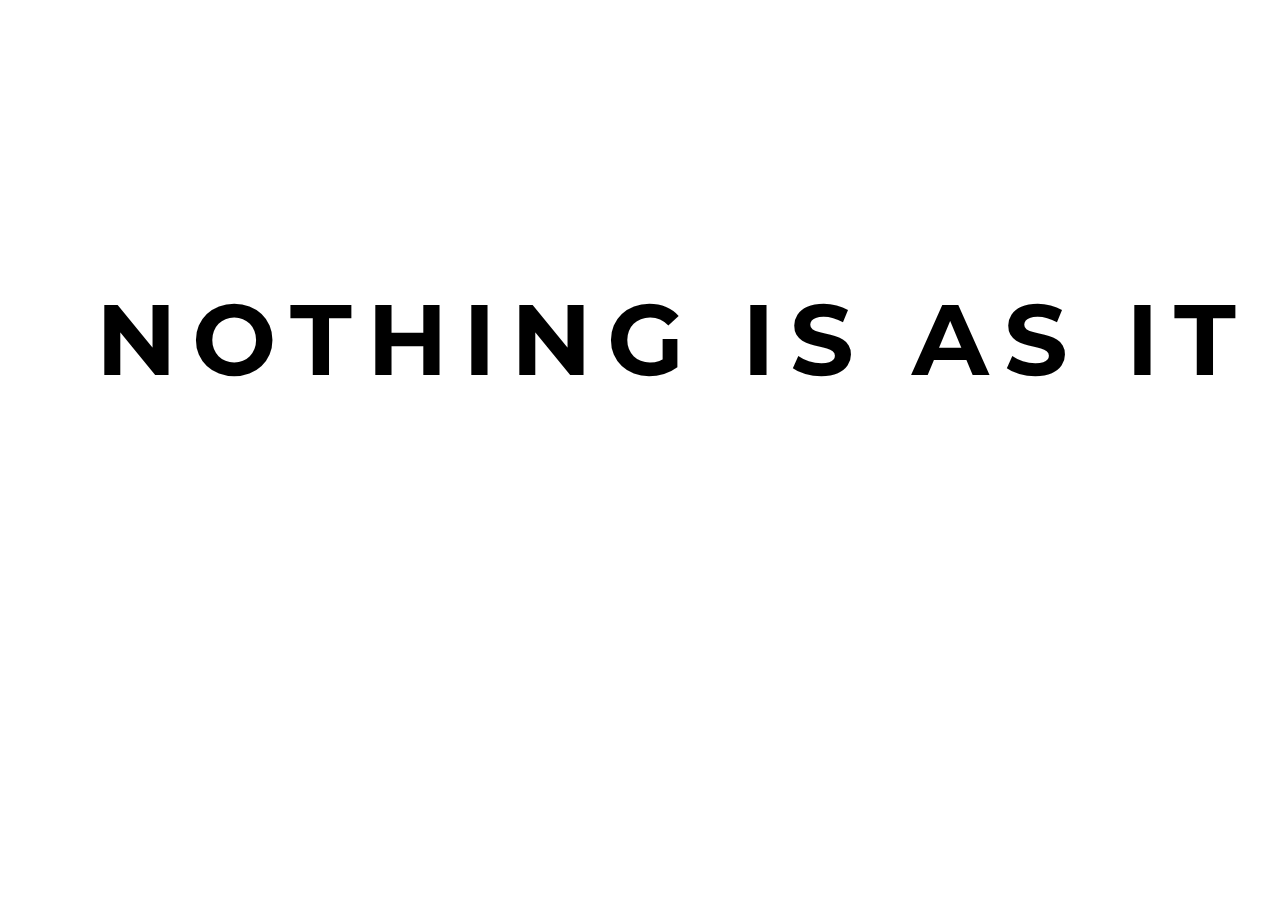
<file: index.html>
<html lang="en">
<head>
    <meta charset="UTF-8">
    <meta http-equiv="X-UA-Compatible" content="IE=edge">
    <meta name="viewport" content="width=device-width, initial-scale=1.0">
    <title>Nothing Is As It Seems</title>
    <meta http-equiv = "refresh" content = "6; page2.html" />
    <link href="css/style1.css" rel="stylesheet">
    <script src="p5/p5.js"></script>
</head>
<body>
    <div id="mySketch"></div>
    <div id="html-body">
        <div class="typewriter">
            <h1>NOTHING IS AS IT SEEMS</h1>
        </div>

    </div>
</body>

</html>
</file>
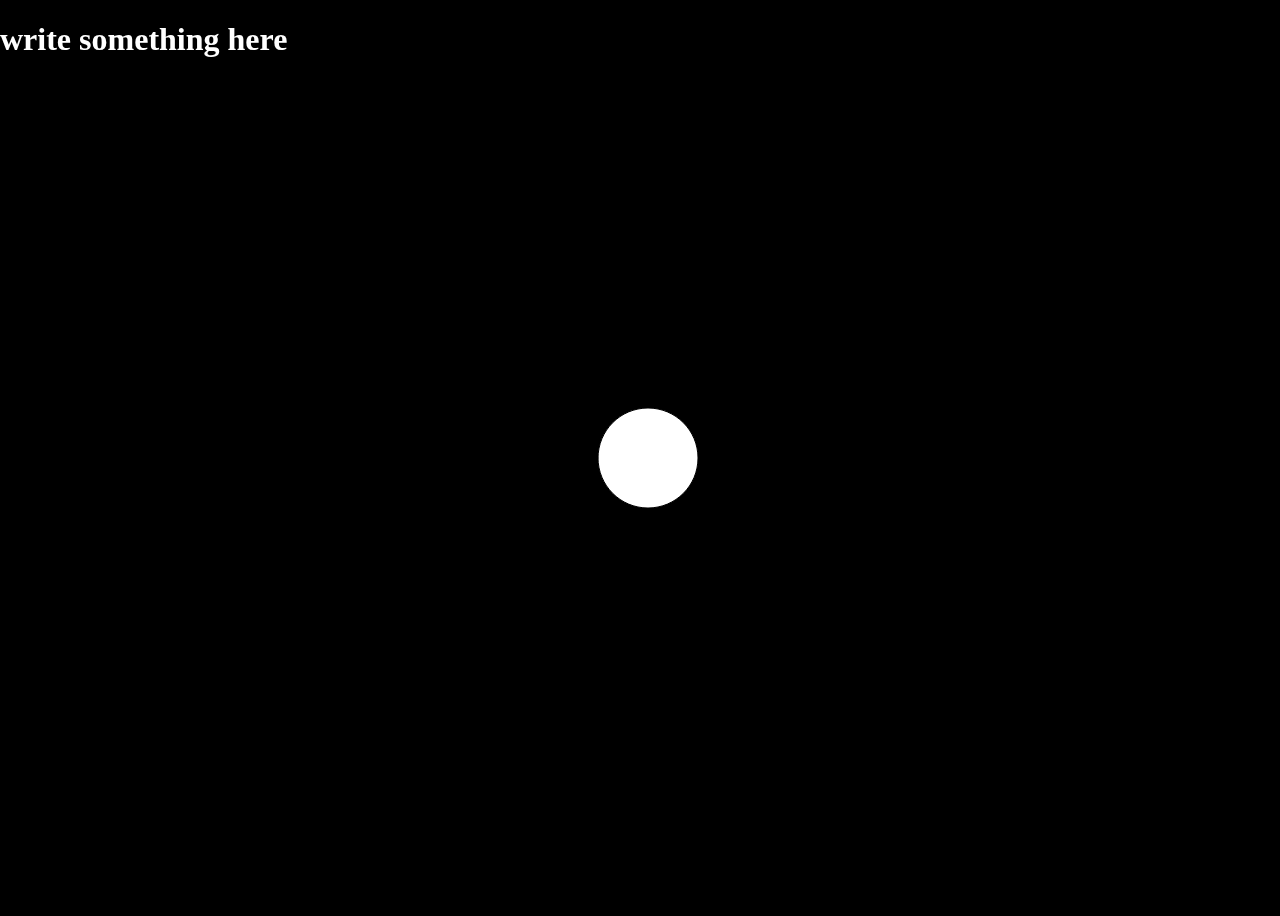
<file: p5-start/index.html>
<html lang="en">
<head>
    <meta charset="UTF-8">
    <meta http-equiv="X-UA-Compatible" content="IE=edge">
    <meta name="viewport" content="width=device-width, initial-scale=1.0">
    <title>Document</title>
    <link href="styles.css" rel="stylesheet">
    <script src="p5/p5.js"></script>
</head>
<body>
    <div id="mySketch"></div>
    <div id="html-body">
        <h1>write something here</h1>
    </div>
</body>
<script src="sketch.js"></script>
</html>
</file>
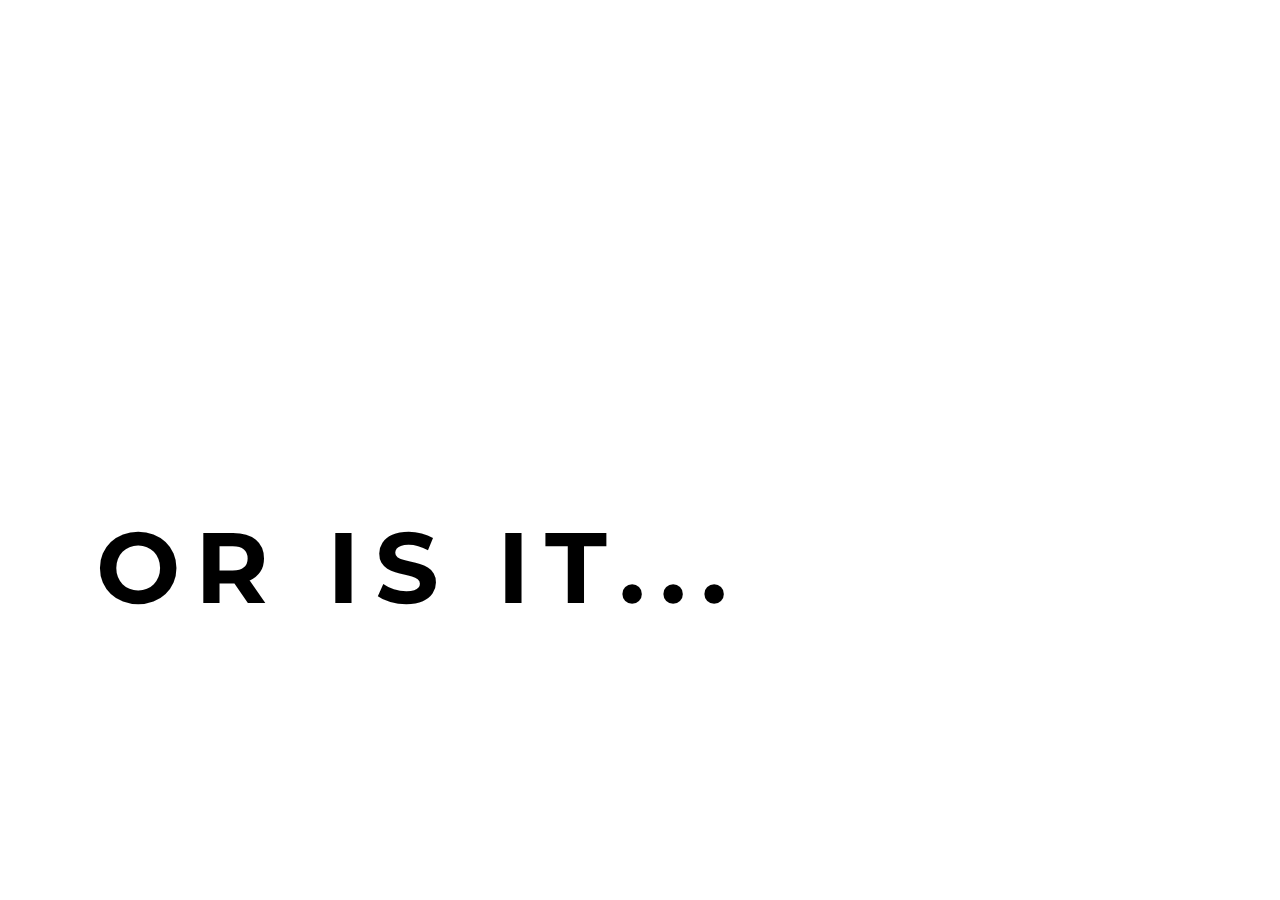
<file: page2.html>
<html lang="en">
<head>
    <meta charset="UTF-8">
    <meta http-equiv="X-UA-Compatible" content="IE=edge">
    <meta name="viewport" content="width=device-width, initial-scale=1.0">
    <title>Or Is It</title>
    <meta http-equiv = "refresh" content = "5; page3.html" />
    <link href="css/style2.css" rel="stylesheet">
    <script src="p5/p5.js"></script>
</head>
<body>
    <div id="mySketch"></div>
    <div id="html-body">
        <div class="typewriter">
            <h1>OR IS IT...</h1>
          </div>
        
    </div>
</body>

</html>
</file>
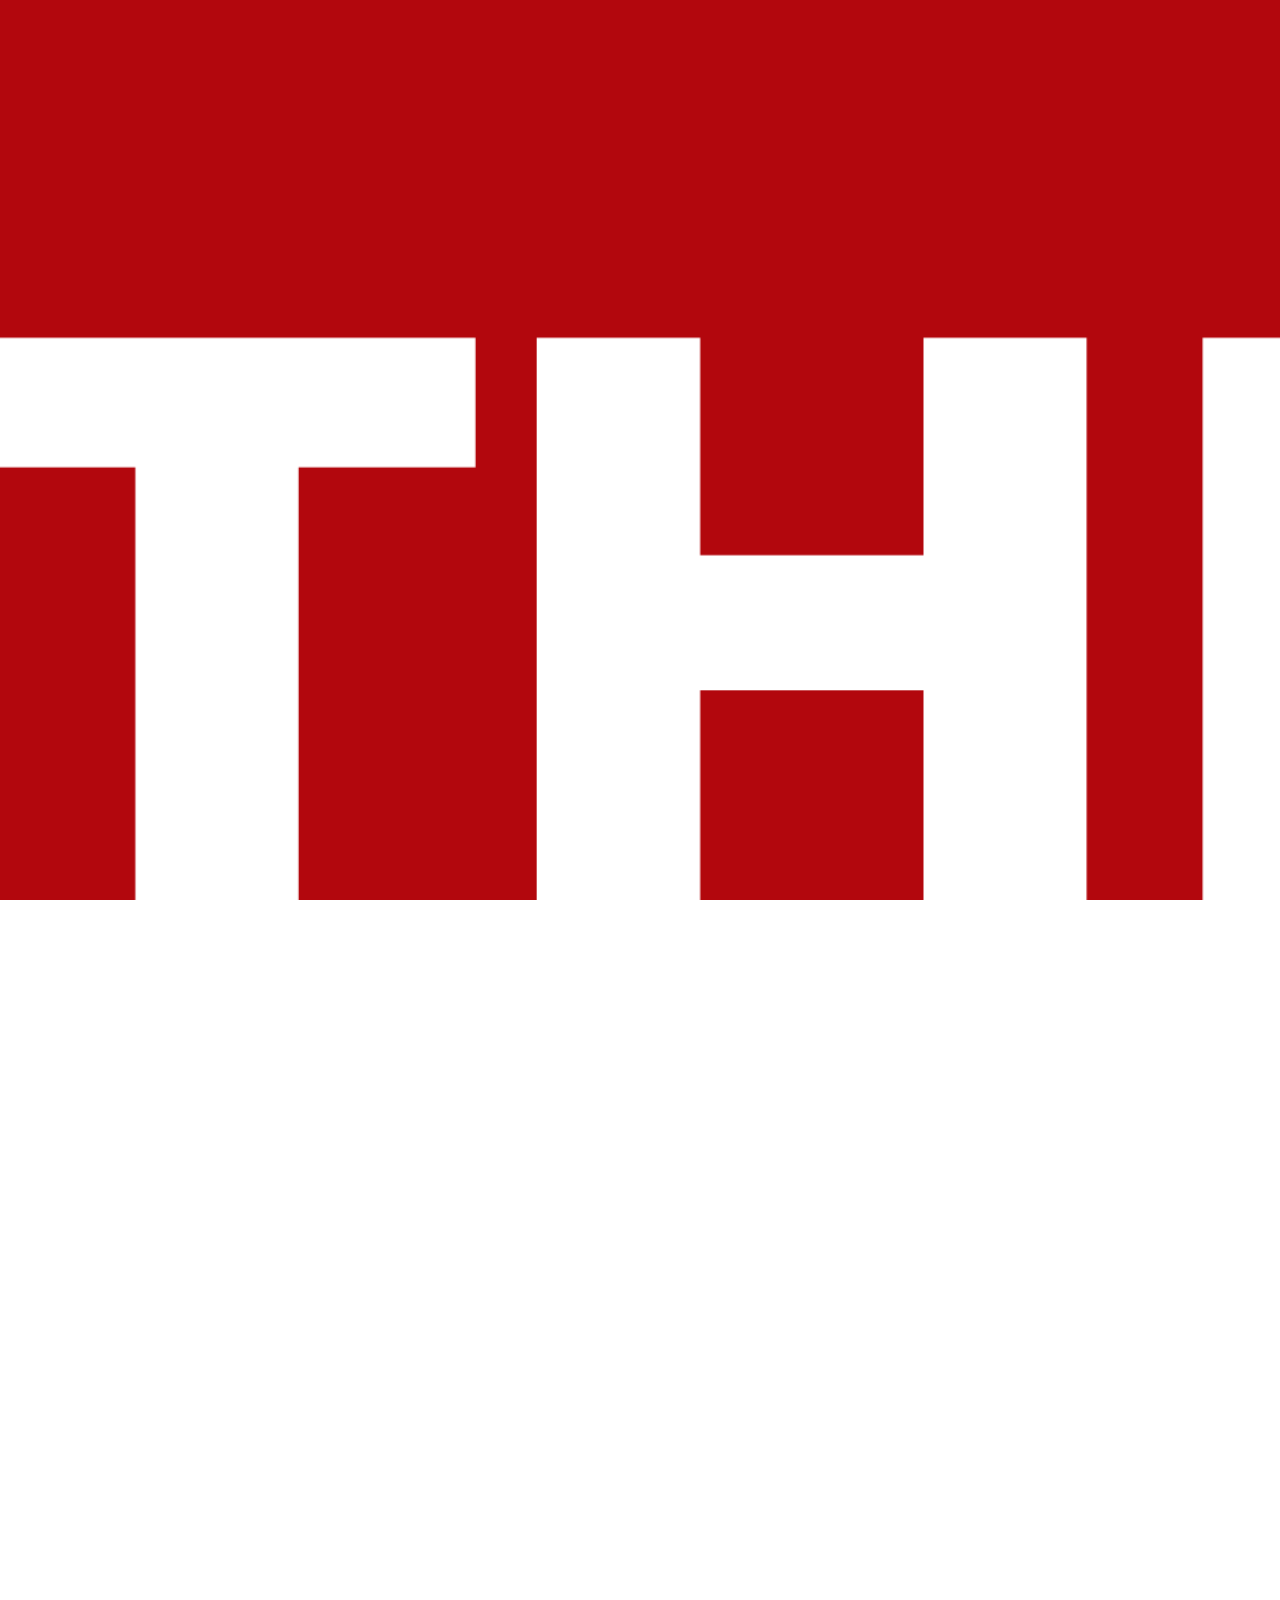
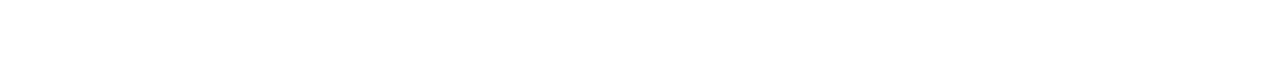
<file: page3.html>
<html lang="en">
<head>
    <meta charset="UTF-8">
    <meta http-equiv="X-UA-Compatible" content="IE=edge">
    <meta name="viewport" content="width=device-width, initial-scale=1.0">
    <title>Follow The Clues</title>
    <link href="css/style3.css" rel="stylesheet">
    <script src="p5/p5.js"></script>


    <style>
        body {
          background-image: url("images/followThe.png");
          background-repeat: no-repeat;
          background-size: cover;
        }
        </style>
</head>
<body>
    <div id="mySketch"></div>
    <div id="html-body">
    </div>
</body>
<script src="page3.js"></script>
</html>
</file>
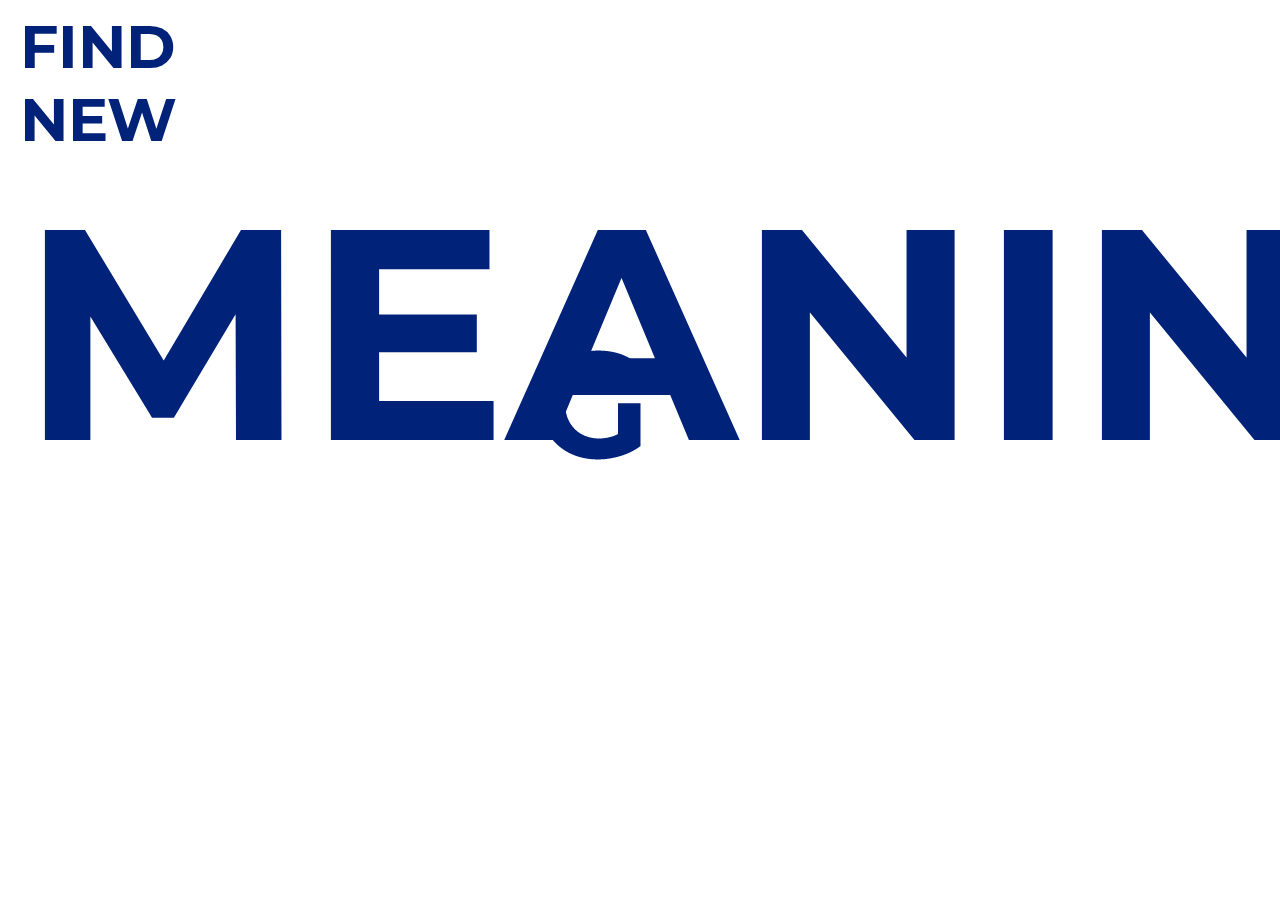
<file: page5.html>
<html lang="en">
<head>
    <meta charset="UTF-8">
    <meta http-equiv="X-UA-Compatible" content="IE=edge">
    <meta name="viewport" content="width=device-width, initial-scale=1.0">
    <title>Find New MeaningS</title>
    <link href="css/style5.css" rel="stylesheet">
    <script src="p5/p5.js"></script>
</head>
<body>
    <div id="mySketch"></div>
    <div id="html-body">
       <h1>FIND NEW</h1>
       <h2>MEANIN&nbsp;&nbsp;S</h2>

    </div>
</body>
<script src="page5.js"></script>
<script src="draggable.js"></script>
</html>
</file>
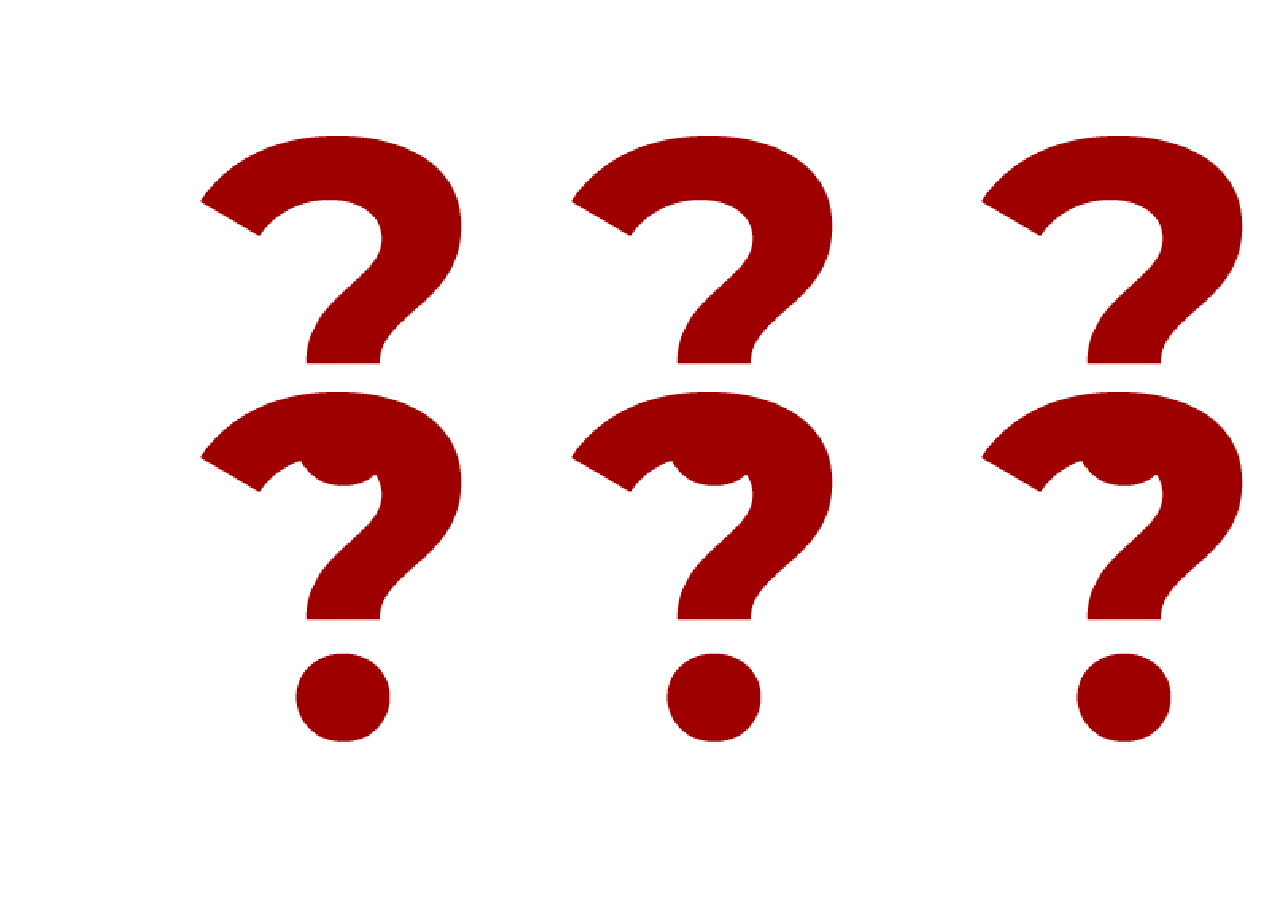
<file: page6.html>
<html lang="en">
<head>
    <meta charset="UTF-8">
    <meta http-equiv="X-UA-Compatible" content="IE=edge">
    <meta name="viewport" content="width=device-width, initial-scale=1.0">
    <title>???</title>
    <link href="css/style6.css" rel="stylesheet">
</head>
<body>
        <div id = "one">
            <img src = "images/question.png">
        </div>
        <div id = "two">
            <img src = "images/question.png">
        </div>
        <div id = "three">
            <a href = "page4.html"><img src = "images/question.png"></a>
        </div>
        <div id = "four">
            <img src = "images/question.png">
        </div>
        <div id = "five">
            <img src = "images/question.png">
        </div>
        <div id = "six">
            <img src = "images/question.png">
        </div>
</body>

</html>
</file>
<file: css/style1.css>
@import url('https://fonts.googleapis.com/css2?family=Montserrat:ital,wght@0,500;0,900;1,500&display=swap');display=swap');

body {
    background: white;
    display: flex;
    justify-content: center;
  }
  
  .typewriter h1 {
    color: black;
    font-family: 'Montserrat', sans-serif;
    font-size: 100px;
    overflow: hidden; 
    border-right: .15em solid white; 
    white-space: nowrap; 
    margin: 0 auto; 
    letter-spacing: .15em; 
    margin-top: 22%;
    margin-left: 7%;
    animation: 
      typing 3.5s steps(30, end),
      blink-caret .5s step-end ;
  }

  @keyframes typing {
    from { width: 0 }
    to { width: 100% }
  }
</file>
<file: p5-start/styles.css>
body{
    background-color: black;
    color: white;
}

/* This allows you to be able to position html elements starting from the top left instead of displaying as block under p5.js canvas */
#html-body{
    position: absolute;
    top: 0;
    left: 0;
}
</file>
<file: css/style2.css>
@import url('https://fonts.googleapis.com/css2?family=Montserrat:ital,wght@0,500;0,900;1,500&display=swap');display=swap');

body {
    background: white;
    display: flex;
    justify-content: center;
  }
  
  .typewriter h1 {
    color: black;
    font-family: 'Montserrat', sans-serif;
    font-size: 100px;
    overflow: hidden; 
    border-right: .15em solid white; 
    white-space: nowrap; 
    margin: 0 auto; 
    letter-spacing: .15em; 
    margin-top: 40%;
    margin-left: 7%;
    animation: 
      typing 3.5s steps(30, end),
      blink-caret .5s step-end ;
  }

  @keyframes typing {
    from { width: 0 }
    to { width: 100% }
  }
</file>
<file: css/style3.css>
body {
    margin: 0;
}

#html-body {
    position: fixed;
    top: 0;
    left: 0;
}
</file>
<file: css/style5.css>
@import url('https://fonts.googleapis.com/css2?family=Montserrat:ital,wght@0,500;0,900;1,500&display=swap');display=swap');

body {
    margin: 0;
}

#html-body {
    position: absolute;
    top: 0;
    left: 0;
}

h1 {
    font-size: 60px;
    color: #002279;
    font-family: 'Montserrat', sans-serif;
    position: absolute;
    margin-left: 20;
    margin-top: 10;
}
 h2 {
    font-family: 'Montserrat', sans-serif;
    font-size: 300px;
    color: #002279;
    position: absolute;
    margin-left: 20;
    margin-top: 150;
 }
</file>
<file: css/style6.css>
img:hover {
    animation: shake 0.5s; 
    animation-iteration-count: infinite; 
  }

  @keyframes shake {
    0% { transform: translate(1px, 1px) rotate(0deg); }
    10% { transform: translate(-1px, -2px) rotate(-1deg); }
    20% { transform: translate(-3px, 0px) rotate(1deg); }
    30% { transform: translate(3px, 2px) rotate(0deg); }
    40% { transform: translate(1px, -1px) rotate(1deg); }
    50% { transform: translate(-1px, 2px) rotate(-1deg); }
    60% { transform: translate(-3px, 1px) rotate(0deg); }
    70% { transform: translate(3px, 1px) rotate(-1deg); }
    80% { transform: translate(-1px, -1px) rotate(1deg); }
    90% { transform: translate(1px, 2px) rotate(0deg); }
    100% { transform: translate(1px, -2px) rotate(-1deg); }
  }

#one{
    position: fixed;
    margin-top: 10%;
    margin-left: 15%;
}

#two{
    position: fixed;
    margin-top: 10%;
    margin-left: 44%;
}

#three{
    position: fixed;
    margin-top: 10%;
    margin-left: 76%;
}

#four{
    position: fixed;
    margin-top: 30%;
    margin-left: 15%;
}

#five{
    position: fixed;
    margin-top: 30%;
    margin-left: 44%;
}

#six{
    position: fixed;
    margin-top: 30%;
    margin-left: 76%;
}
</file>
